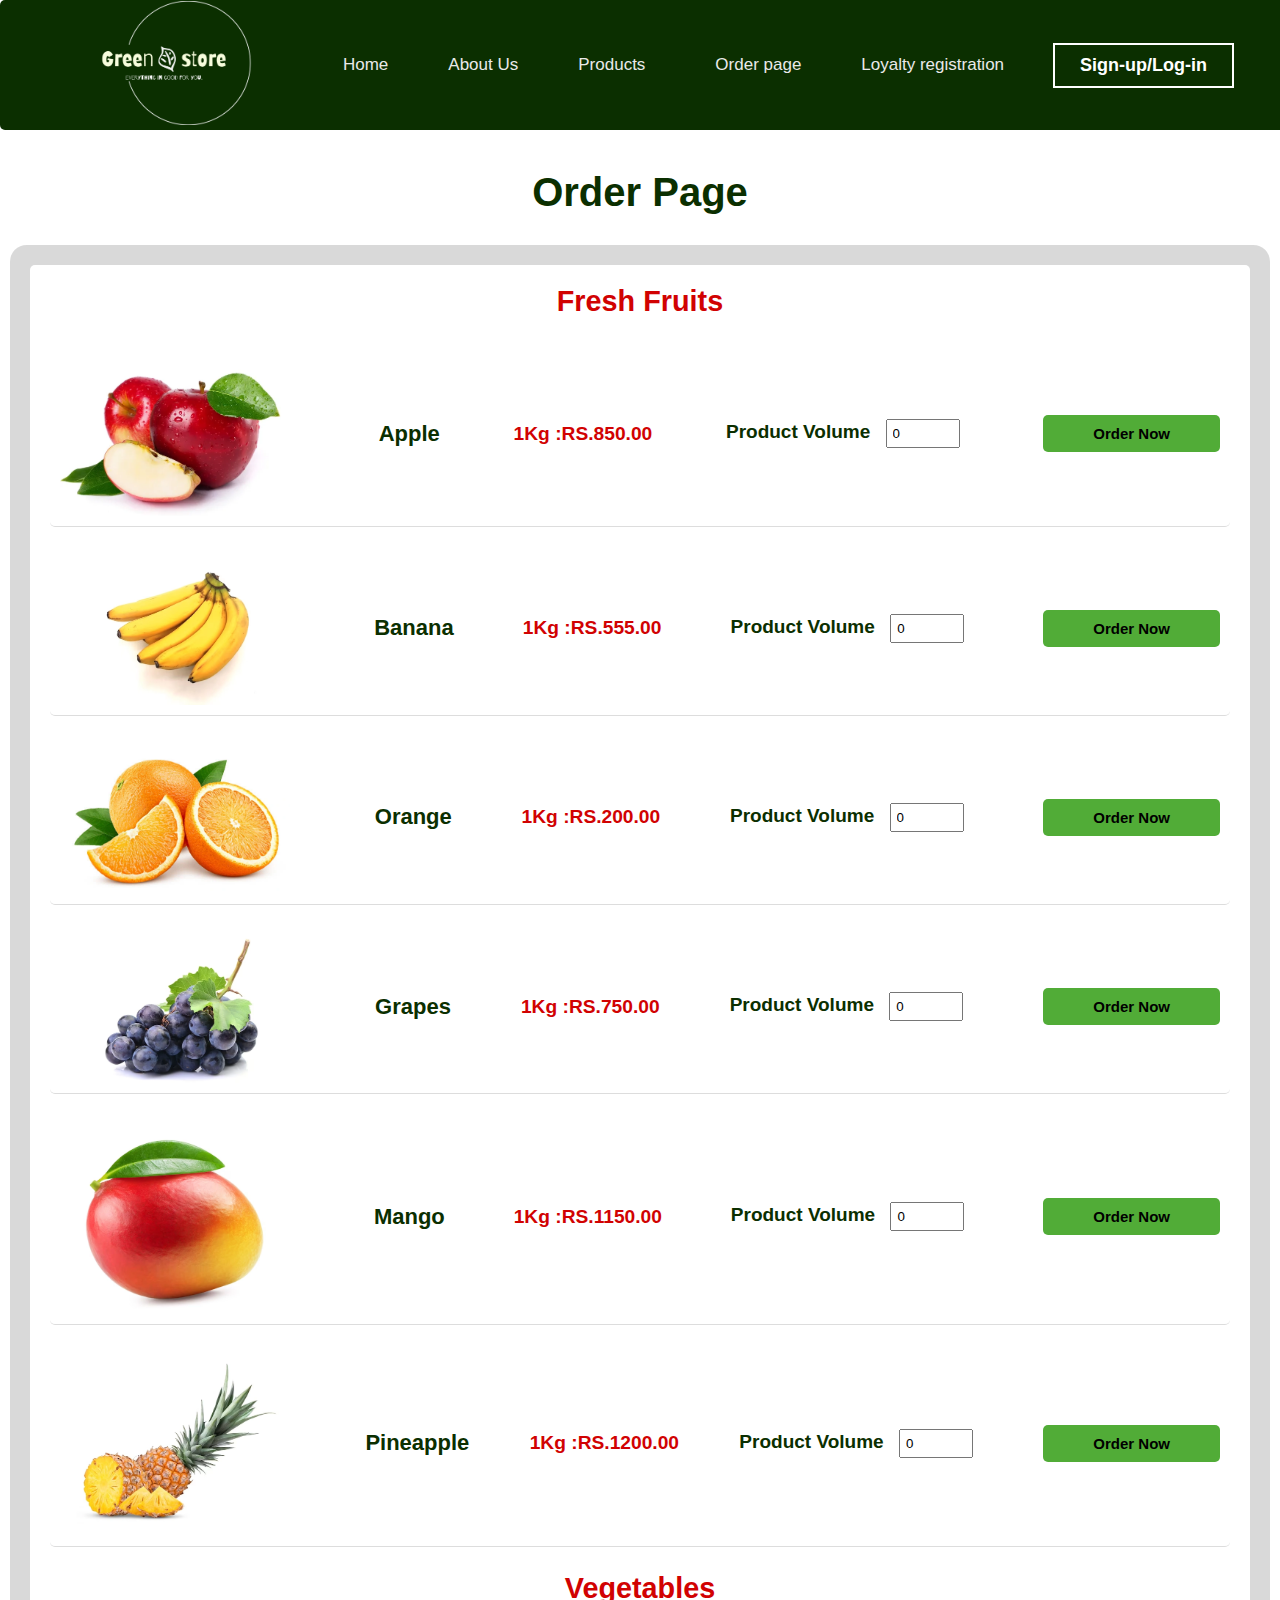
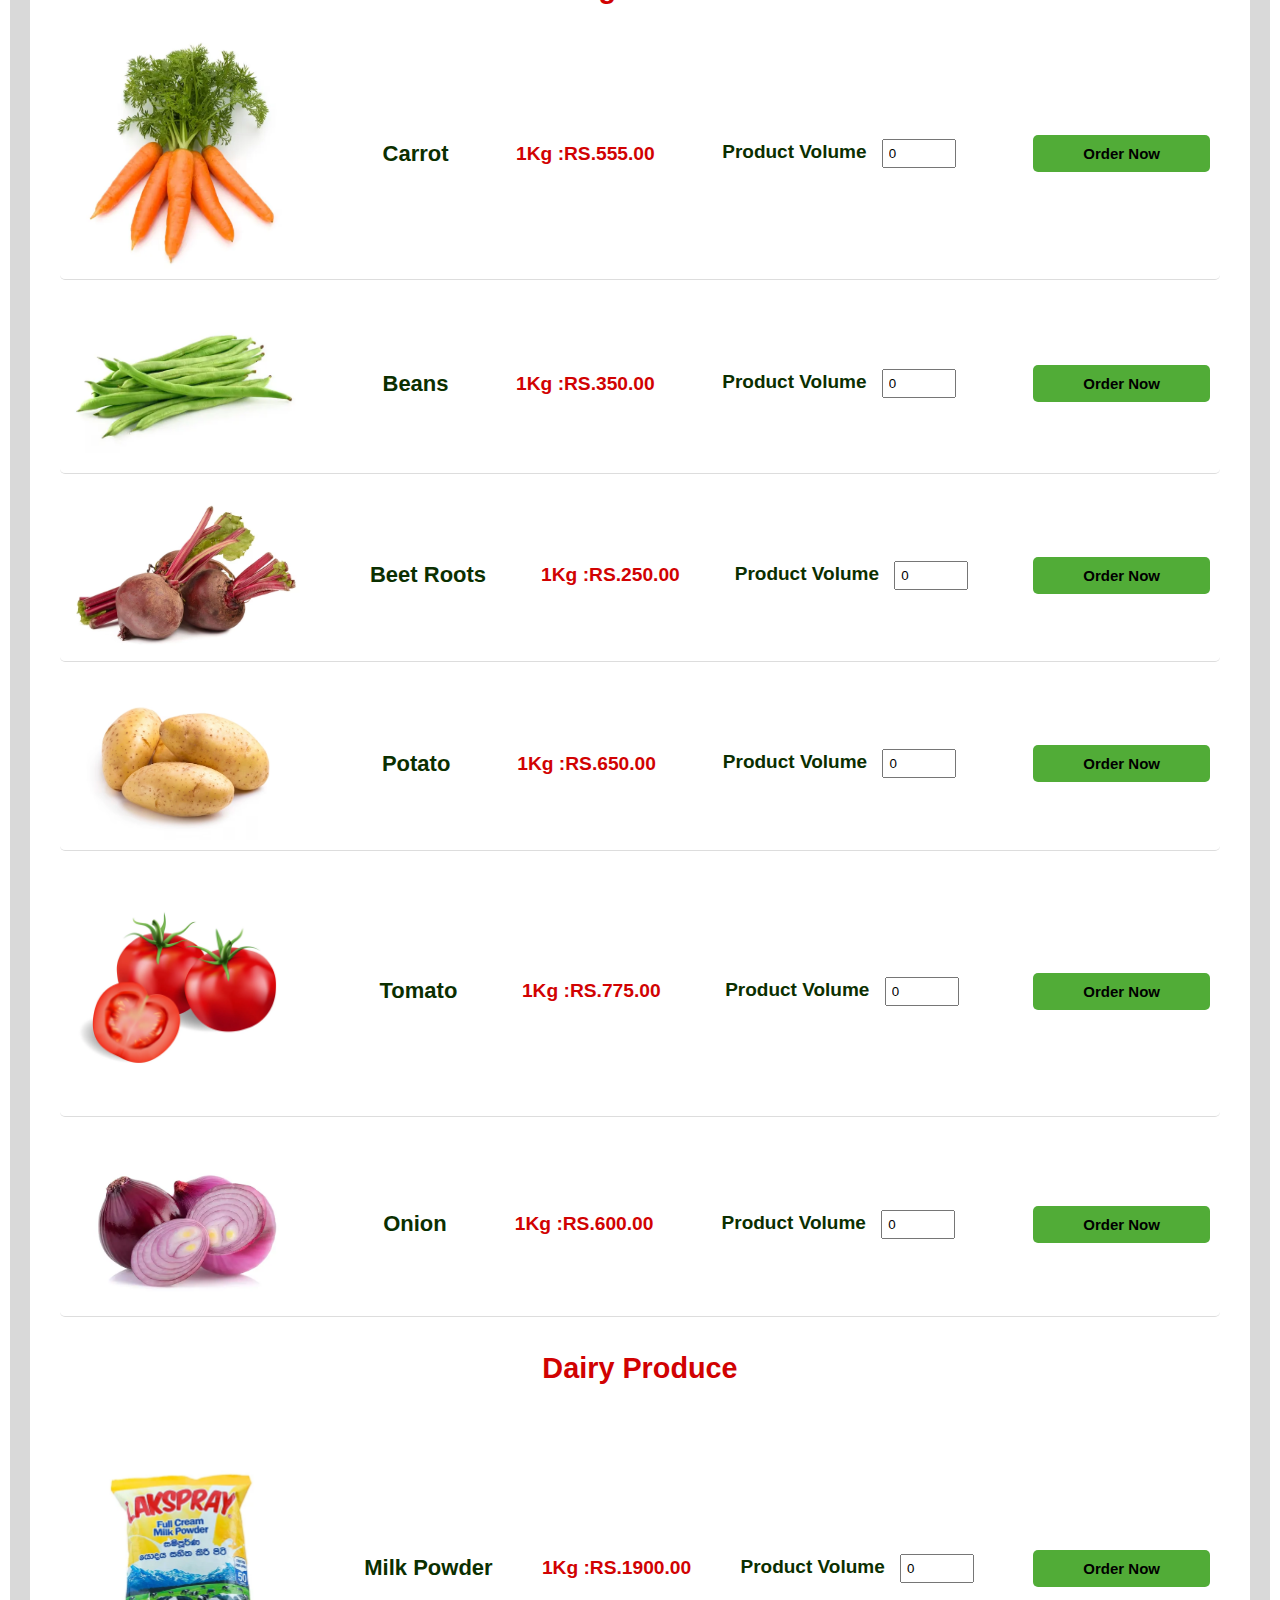
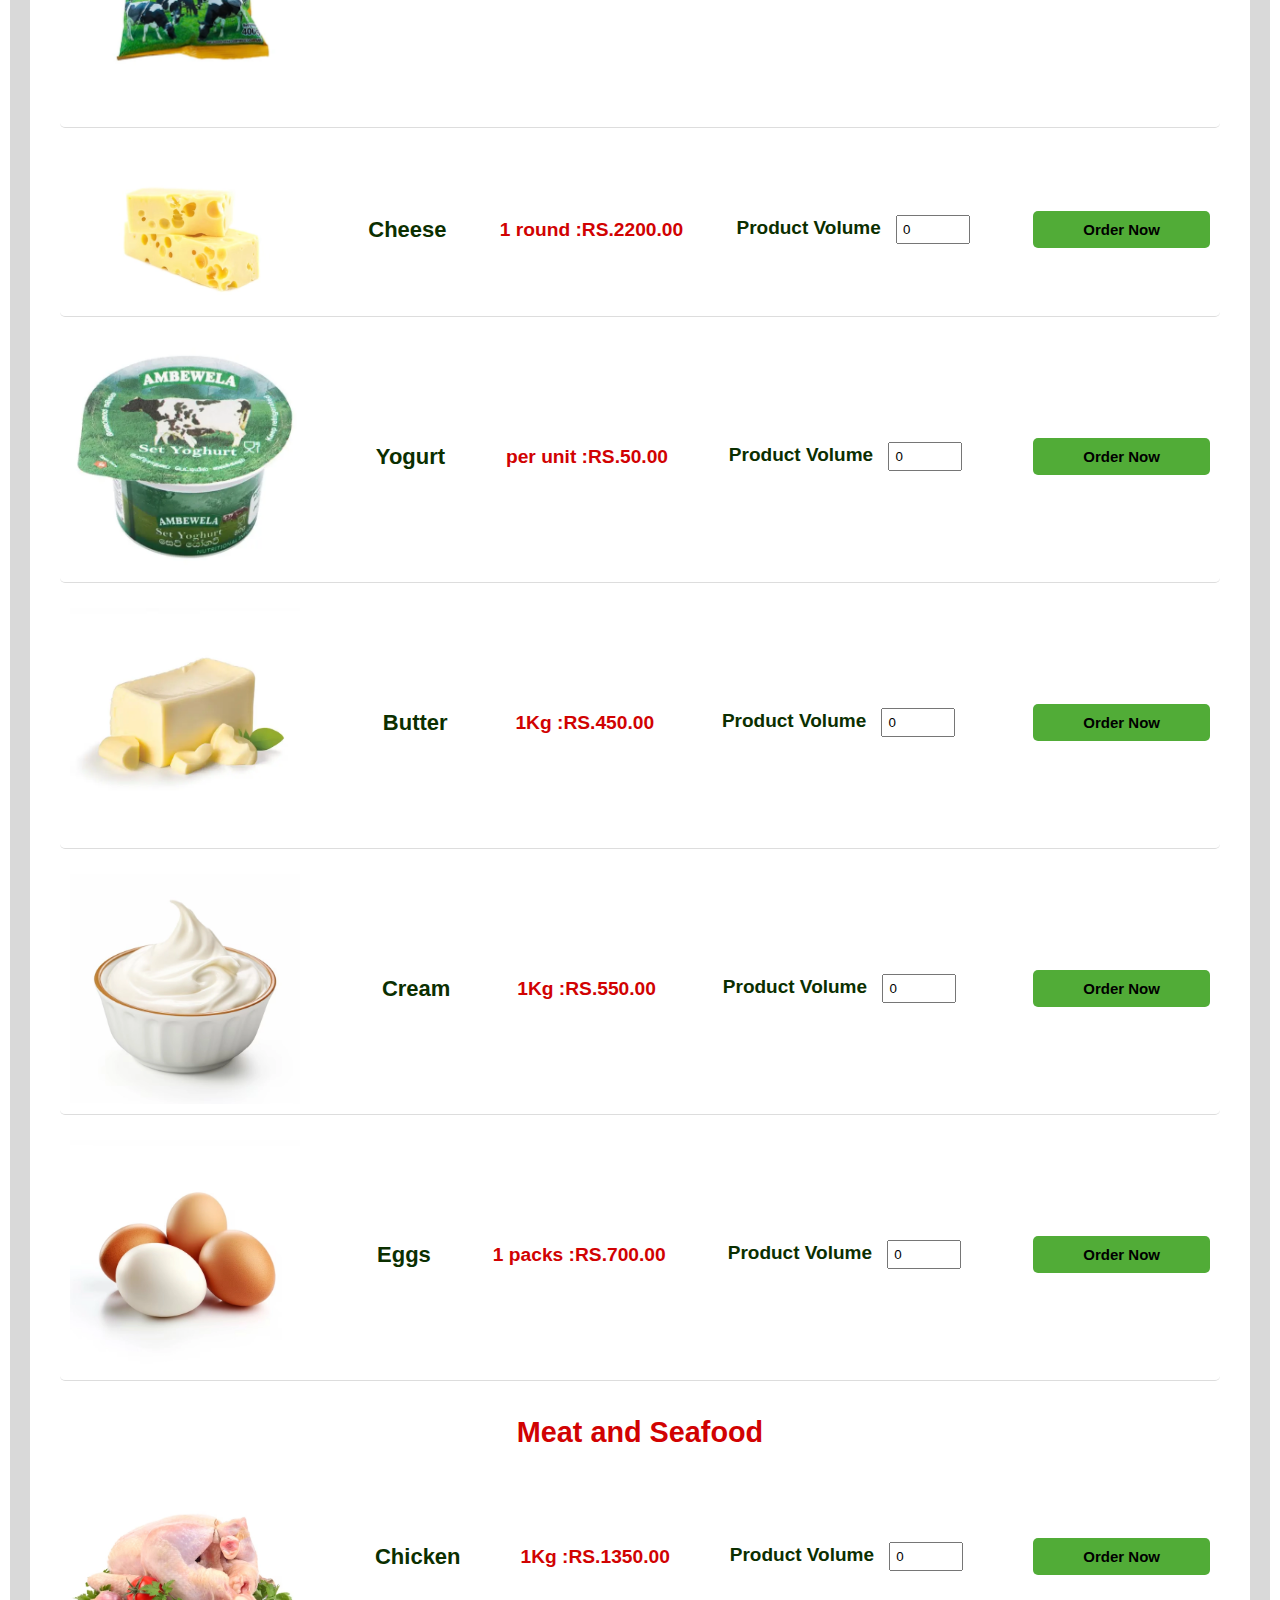
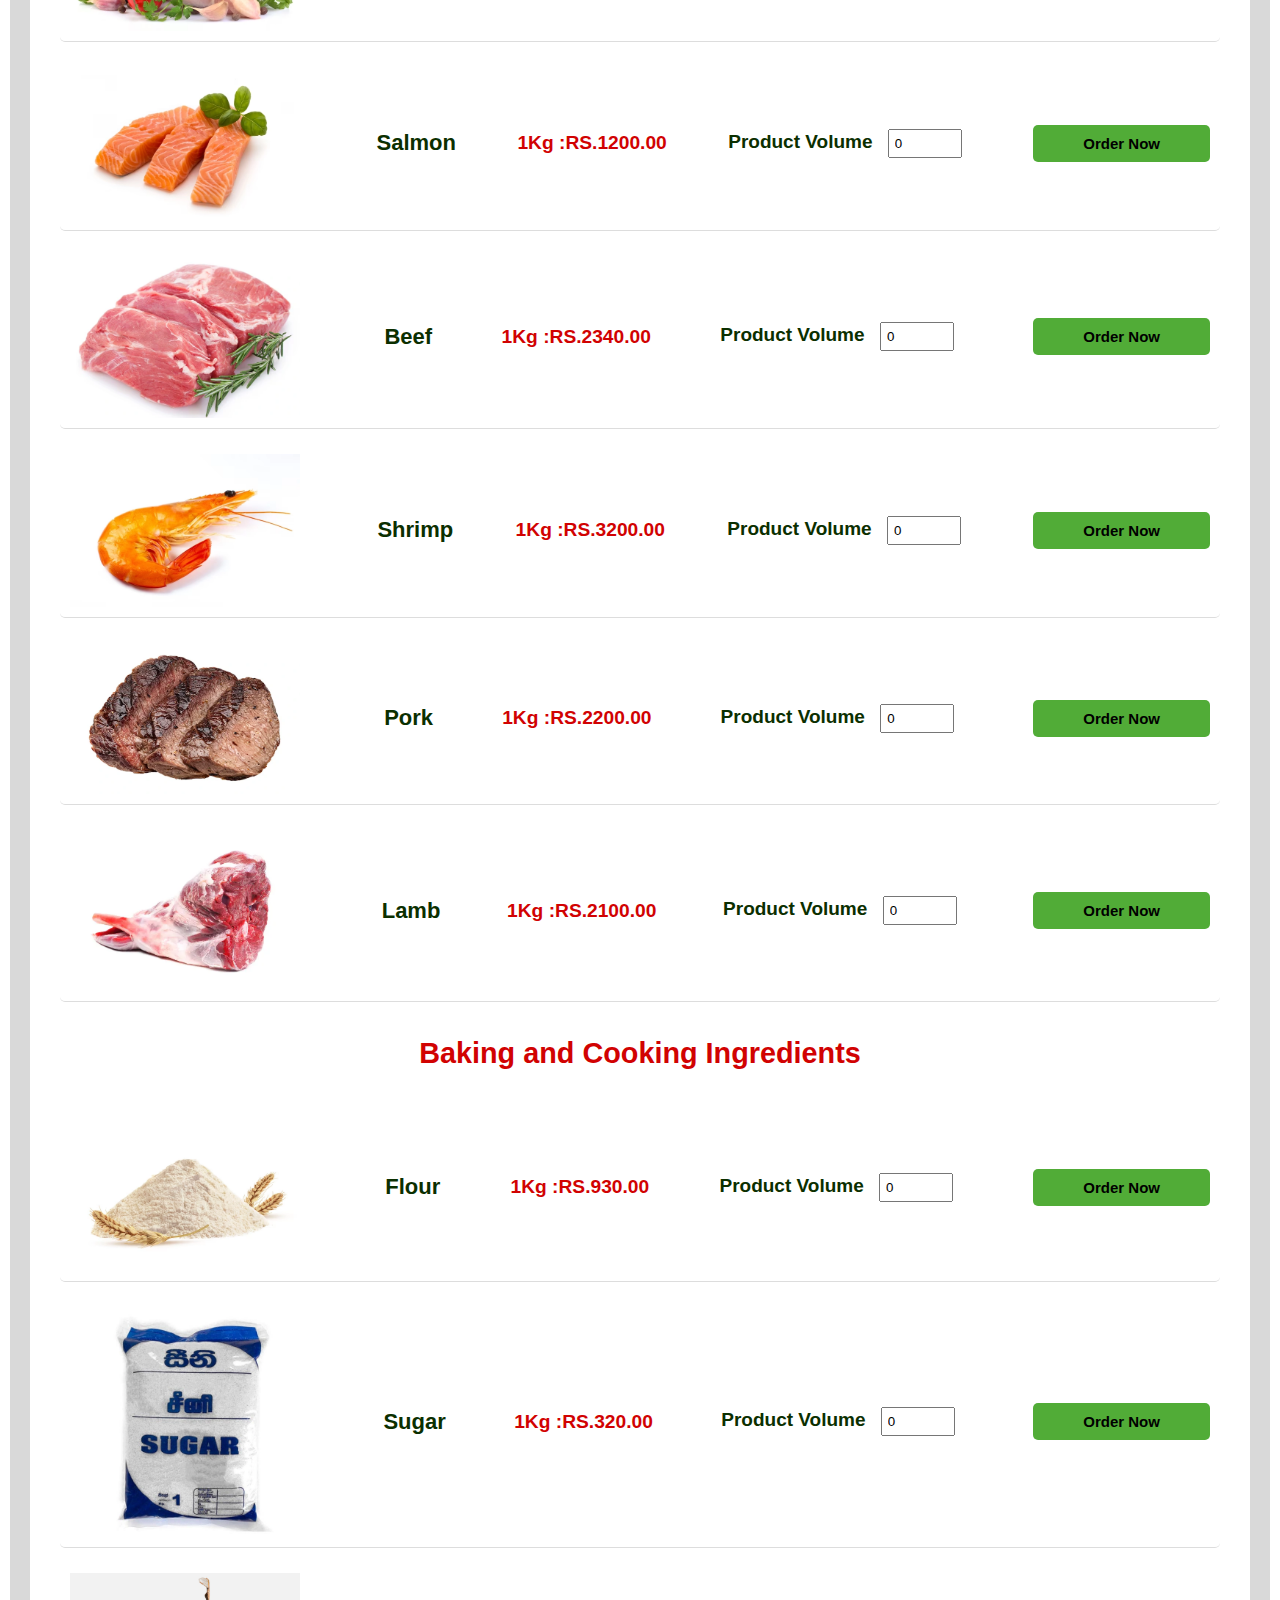
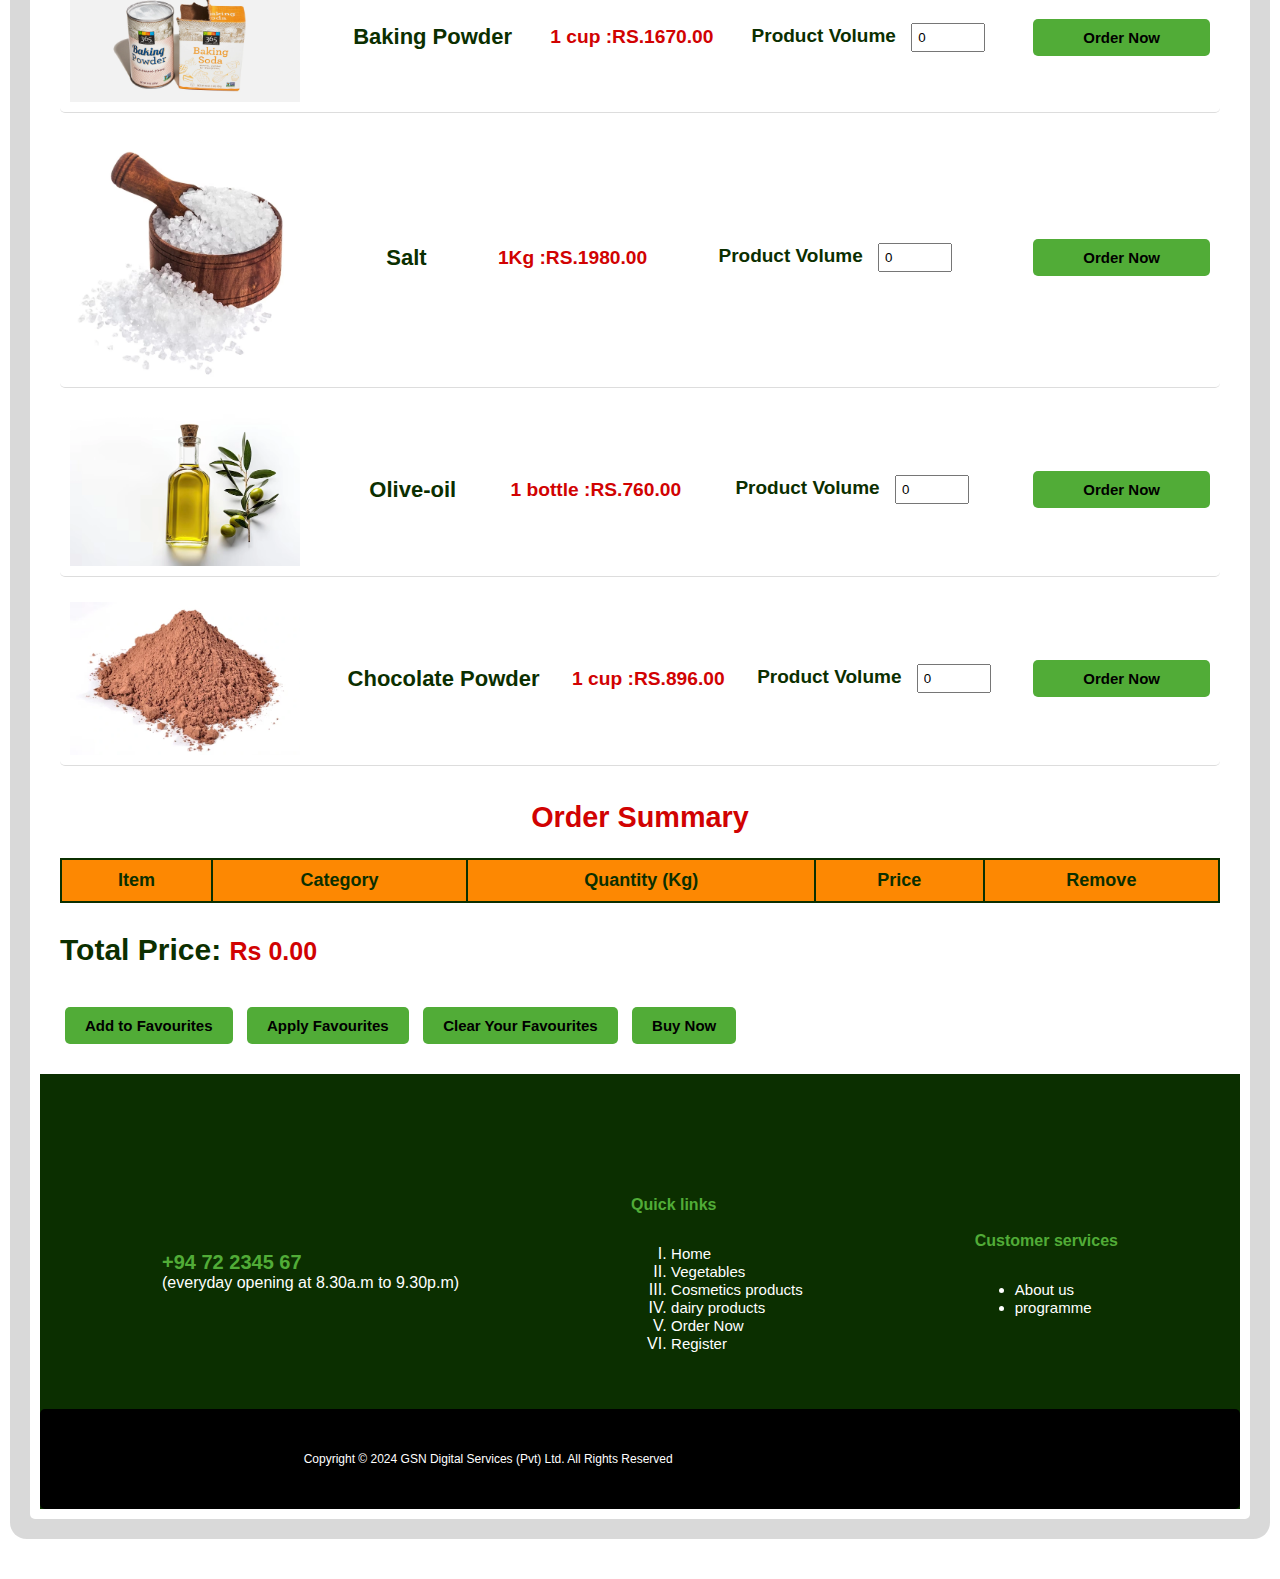
<file: index.html>
<!DOCTYPE html>
<html lang="en">
<head>
    <meta charset="UTF-8">
    <meta name="viewport" content="width=device-width, initial-scale=1.0">
    <title>Order Page</title>

    <!--link Manifest json-->
    <link rel="manifest" href="./manifest.json">
    <!--link fontawsome i icons-->
  <link rel="stylesheet" href="https://cdnjs.cloudflare.com/ajax/libs/font-awesome/6.5.2/css/all.min.css"
  integrity="sha512-SnH5WK+bZxgPHs44uWIX+LLJAJ9/2PkPKZ5QiAj6Ta86w+fsb2TkcmfRyVX3pBnMFcV7oQPJkl9QevSCWr3W6A=="
  crossorigin="anonymous" referrerpolicy="no-referrer" />
    <link rel="stylesheet" href="./index.css">
</head>
<body>
    <header>
        <!--create header structure-->
    <section class="menu-bar">
      <a href="./index.html"><img src="images/logo1.webp" alt="store-logo"></a>
       <ul>
         <li><a href="#">Home</a></li>
         <li><a href="#">About Us</a></li>
         <li><a href="#">Products <i  class="fas fa-caret-down"></i></a>
     
             <div class="dropdown-menu">
                 <ul>
                   
                   <li>
                     <a href="#">Food Products <i  class="fas fa-caret-right"></i></a>
                     
                     <div class="dropdown-menu-1">
                       <ul>
                         <li><a href="#">Vegetables</a></li>
                         <li><a href="#">Fruit Products</a></li>
                         <li><a href="#">Meat and Seafood</a></li>
                         <li><a href="#">Dairy Products</a></li>
                       </ul>
                     </div>
                   </li>
                   <li><a href="#">Personal Care</a>
                     <div class="dropdown-menu-1">
                       <ul>
                         <li><a href="#">Cosmeic Products</a></li>
                        
                       </ul>
                     </div></li>
                 </ul>
               </div>
         </li>
         <li><a href="#">Order page</a>
         </li>
         <li><a href="#">Loyalty registration</a></li>
       </ul>
     
       <section class="butto-section">
         <button class="btnLogin-popup">Sign-up/Log-in</button>
       </section>
     </section>
      </header>
    <h1>Order Page</h1>

    <!-- Fruits Section -->
<section class="products-sections">
    <section id="fruits">
        <h2>Fresh Fruits</h2>
        <section class="item">
            <img src="images/fr3.webp" alt="Apple-image">
            <h3>Apple</h3>
            <span >1Kg :RS.850.00</span>
          <label >Product Volume
              <input type="number" id="apple-quantity" min="0" step="0.1" value="0">
           </label>
           <button class="add-button" onclick="addItem('Apple', 'Fruits')">Order Now</button>
        </section>
        <section class="item">
            <img src="images/fr5.webp" alt="Banana-image">
            <h3>Banana</h3>
            <span >1Kg :RS.555.00</span>
            
            <label >Product Volume
            <input type="number" id="banana-quantity" min="0" step="0.1"  value="0">
          
            </label>
            <button class="add-button" onclick="addItem('Banana', 'Fruits')">Order Now</button>
          
        </section>
        <section class="item">
            <img src="images/fr7.webp" alt="Orange-image">
            <h3>Orange</h3>
            <span >1Kg :RS.200.00</span>

            <label>Product Volume
            <input type="number" id="orange-quantity" min="0" step="0.1" value="0">
            
            </label>
            <button class="add-button" onclick="addItem('Orange', 'Fruits')">Order Now</button>
        
          </section>
        <section class="item">
            <img src="images/fr2.webp" alt="Grapes-image">
            <h3>Grapes</h3>
            <span >1Kg :RS.750.00</span>

            <label  >Product Volume
            <input type="number" id="grapes-quantity" min="0" step="0.1" value="0">
            
            </label>      
            <button class="add-button" onclick="addItem('Grapes', 'Fruits')">Order Now</button>  
        
        </section>
        <section class="item">
            <img src="images/fr6.webp" alt="Mango-image">
            <h3>Mango</h3>
            <span >1Kg :RS.1150.00</span>

            <label >Product Volume
            <input type="number" id="mango-quantity" min="0" step="0.1" value="0">
            
            </label>
            <button class="add-button" onclick="addItem('Mango', 'Fruits')">Order Now</button>
        
          </section>
        <section class="item">
            <img src="images/frp.webp" alt="Pineapple-image">
            <h3>Pineapple</h3>
            <span >1Kg :RS.1200.00</span>

            <label >Product Volume
            <input type="number" id="pineapple-quantity" min="0" step="0.1" value="0">
           
            </label>
            <button class="add-button" onclick="addItem('Pineapple', 'Fruits')">Order Now</button>
       
          </rap>
    </section>

    <!-- Vegetables Section -->
    <section id="vegetables">
        <h2>Vegetables</h2>
        <section class="item">
            <img src="images/cri.webp" alt="Carrot-image">
            <h3>Carrot</h3>
            <span >1Kg :RS.555.00</span>

            <label  >Product Volume
            <input type="number" id="carrot-quantity" min="0" step="0.1" value="0">
            
            </label>
            <button class="add-button" onclick="addItem('Carrot', 'Vegetables')">Order Now</button>
        
        </section>
        <section class="item">
            <img src="images/bni.webp" alt="Beans-image">
            <h3>Beans</h3>
            <span >1Kg :RS.350.00</span>

            <label >Product Volume
            <input type="number" id="beans-quantity" min="0" step="0.1" value="0">
           
            </label>
            <button class="add-button" onclick="addItem('Beans', 'Vegetables')">Order Now</button>
       
        </section>
        <section class="item">
            <img src="images/bri.webp" alt="beet root-image">
            <h3>Beet Roots</h3>
            <span >1Kg :RS.250.00</span>

            <label  >Product Volume
            <input type="number" id="beet-root-quantity" min="0" step="0.1" value="0">

            </label>
            <button class="add-button" onclick="addItem('beet-root', 'Vegetables')">Order Now</button>
        
          </section>
        <section class="item">
            <img src="images/pota.webp" alt="Potato-image">
            <h3>Potato</h3>
            <span >1Kg :RS.650.00</span>

            <label  >Product Volume
            <input type="number" id="potato-quantity" min="0" step="0.1" value="0">
            
            </label>
            <button class="add-button" onclick="addItem('Potato', 'Vegetables')">Order Now</button>
        
          </section>
        <section class="item">
            <img src="images/toi.webp" alt="Tomato-image">
            <h3>Tomato</h3>
            <span >1Kg :RS.775.00</span>

            <label >Product Volume
            <input type="number" id="tomato-quantity" min="0" step="0.1" value="0">
           
           </label>
           <button class="add-button" onclick="addItem('Tomato', 'Vegetables')">Order Now</button>
       
          </section>
        <section class="item">
            <img src="images/oi.webp" alt="Onion-image">
            <h3>Onion</h3>
            <span >1Kg :RS.600.00</span>

            <label  >Product Volume
            <input type="number" id="onion-quantity" min="0" step="0.1" value="0">
           
            </label>
            <button class="add-button" onclick="addItem('Onion', 'Vegetables')">Order Now</button>
        
        </section>
    </section>

    <!-- Dairy Produce Section -->
    <section id="dairy-produce">
        <h2>Dairy Produce</h2>
        <section class="item">
            <img src="images/milkpowder.webp" alt="Milk Powder-image">
            <h3>Milk Powder</h3>
            <span >1Kg :RS.1900.00</span>

            <label >Product Volume
            <input type="number" id="milk-powder-quantity" min="0" step="0.1" value="0">
           
           </label>
           <button class="add-button" onclick="addItem('milk-powder', 'Dairy Produce')">Order Now</button>
        
          </section>
        <section class="item">
            <img src="images/che.webp" alt="Cheese-image">
            <h3>Cheese</h3>
            <span >1 round :RS.2200.00</span>

            <label>Product Volume
            <input type="number" id="cheese-quantity" min="0"  value="0">
            
            </label>
            <button class="add-button" onclick="addItem('Cheese', 'Dairy Produce')">Order Now</button>
       
          </section>
        <section class="item">
            <img src="images/you.webp" alt="Yogurt-image">
            <h3>Yogurt</h3>
            <span >per unit :RS.50.00</span>

            <label >Product Volume
            <input type="number" id="yogurt-quantity" min="0"  value="0">
           
           </label>
           <button class="add-button" onclick="addItem('Yogurt', 'Dairy Produce')">Order Now</button>
       
          </section>
        <section class="item">
            <img src="images/bu.webp" alt="Butter-image">
            <h3>Butter</h3>
            <span >1Kg :RS.450.00</span>

            <label  >Product Volume
            <input type="number" id="butter-quantity" min="0" step="0.1" value="0">
            
           </label>
           <button class="add-button" onclick="addItem('Butter', 'Dairy Produce')">Order Now</button>
        
          </section>
        <section class="item">
            <img src="images/whi.webp" alt="Cream-image">
            <h3>Cream</h3>
            <span >1Kg :RS.550.00</span>

            <label  >Product Volume
            <input type="number" id="cream-quantity" min="0" step="0.1" value="0">
           
           </label>
           <button class="add-button" onclick="addItem('Cream', 'Dairy Produce')">Order Now</button>
        
          </section>
        <section class="item">
            <img src="images/sug5.webp" alt="Eggs-image">
            <h3>Eggs</h3>
            <span >1 packs :RS.700.00</span>

            <label  >Product Volume
            <input type="number" id="eggs-quantity" min="0"  value="0">
           
            </label>
            <button class="add-button" onclick="addItem('Eggs', 'Dairy Produce')">Order Now</button>
        
        </section>
    </section>

    <!-- Meat and Seafood Section -->
    <section id="meat-seafood">
        <h2>Meat and Seafood</h2>
        <section class="item">
            <img src="images/me1.webp" alt="Chicken-image">
            <h3>Chicken</h3>
            <span >1Kg :RS.1350.00</span>

            <label >Product Volume
            <input type="number" id="chicken-quantity" min="0" step="0.1" value="0">
           
            </label>
            <button class="add-button" onclick="addItem('Chicken', 'Meat and Seafood')">Order Now</button>
       
          </section>
        <section class="item">
            <img src="images/sal.webp" alt="Salmon-image">
            <h3>Salmon</h3>
            <span >1Kg :RS.1200.00</span>

            <label >Product Volume
            <input type="number" id="salmon-quantity" min="0" step="0.1" value="0">
           
          </label>
          <button class="add-button" onclick="addItem('Salmon', 'Meat and Seafood')">Order Now</button>
        
          </section>
        <section class="item">
            <img src="images/me3.webp" alt="Beef-image">
            <h3>Beef</h3>
            <span >1Kg :RS.2340.00</span>

            <label >Product Volume
            <input type="number" id="beef-quantity" min="0" step="0.1" value="0">
           
           </label>
           <button class="add-button" onclick="addItem('Beef', 'Meat and Seafood')">Order Now</button>
        
          </section>
        <section class="item">
            <img src="images/me6.webp" alt="Shrimp-image">
            <h3>Shrimp</h3>
            <span >1Kg :RS.3200.00</span>

            <label  >Product Volume
            <input type="number" id="shrimp-quantity" min="0" step="0.1" value="0">
            
           </label>
           <button class="add-button"  onclick="addItem('Shrimp', 'Meat and Seafood')">Order Now</button>
      
          </section>
        <section class="item">
            <img src="images/me5.webp" alt="Pork-image">
            <h3>Pork</h3>
            <span >1Kg :RS.2200.00</span>

            <label >Product Volume
            <input type="number" id="pork-quantity" min="0" step="0.1" value="0">
            
            </label>
            <button class="add-button"  onclick="addItem('Pork', 'Meat and Seafood')">Order Now</button>
        
          </section>
        <section class="item">
            <img src="images/lamb.webp" alt="Lamb-image">
            <h3>Lamb</h3>
            <span >1Kg :RS.2100.00</span>

            <label >Product Volume
            <input type="number" id="lamb-quantity" min="0" step="0.1" value="0">
           
            </label>
            <button class="add-button"  onclick="addItem('Lamb', 'Meat and Seafood')">Order Now</button>
        
          </section>
    </section>

    <!-- Baking and Cooking Ingredients Section -->
    <section id="baking-cooking">
        <h2>Baking and Cooking Ingredients</h2>
        <section class="item">
            <img src="images/piti.webp" alt="Flour-image">
            <h3>Flour</h3>
            <span >1Kg :RS.930.00</span>

            <label >Product Volume
            <input type="number" id="flour-quantity" min="0" step="0.1" value="0">
           
           </label>
           <button class="add-button"  onclick="addItem('Flour', 'Baking and Cooking Ingredients')">Order Now</button>
        
        </section>
        <section class="item">
            <img src="images/sug1.webp" alt="Sugar-image">
            <h3>Sugar</h3>
            <span >1Kg :RS.320.00</span>

            <label >Product Volume
            <input type="number" id="sugar-quantity" min="0" step="0.1" value="0">
           
           </label>
           <button class="add-button"  onclick="addItem('Sugar', 'Baking and Cooking Ingredients')">Order Now</button>
       
          </section>
        <section class="item">
            <img src="images/sug2.webp" alt="Baking Powder-image">
            <h3>Baking Powder</h3>
            <span >1 cup :RS.1670.00</span>

            <label>Product Volume
            <input type="number" id="baking-powder-quantity" min="0"  value="0">
           
            </label>
            <button class="add-button"  onclick="addItem('Baking Powder', 'Baking and Cooking Ingredients')">Order Now</button>
        
          </section>
        <section class="item">
            <img src="images/sug8.webp" alt="salt-image">
            <h3>Salt</h3>
            <span >1Kg :RS.1980.00</span>

            <label  >Product Volume
            <input type="number" id="salt-quantity" min="0" step="0.1" value="0">
           
            </label>
            <button class="add-button"  onclick="addItem('salt', 'Baking and Cooking Ingredients')">Order Now</button>
        
        </section>
        <section class="item">
            <img src="images/olive.webp" alt="Olive-oil-image">
            <h3>Olive-oil</h3>
            <span >1 bottle :RS.760.00</span>

            <label >Product Volume
            <input type="number" id="olive-oil-quantity" min="0"  value="0">
            
            </label>
            <button class="add-button"  onclick="addItem('olive-oil', 'Baking and Cooking Ingredients')">Order Now</button>
        
          </section>
        <section class="item">
            <img src="images/sug7.webp" alt="Chocolate Powder-image">
            <h3>Chocolate Powder</h3>
            <span >1 cup :RS.896.00</span>
            <label >Product Volume
            <input type="number" id="chocolate-powder-quantity" min="0"  value="0">
           
            </label>
            <button class="add-button"  onclick="addItem('chocolate-powder', 'Baking and Cooking Ingredients')">Order Now</button>

          </section>
    </section>

    <!-- Order Table -->
    <section id="order">
        <h2>Order Summary</h2>
        <table id="order-table">
            <thead>
                <tr>
                    <th>Item</th>
                    <th>Category</th>
                    <th>Quantity (Kg)</th>
                    <th>Price</th>
                    <th>Remove</th>
                </tr>
            </thead>
            <tbody>
                <!-- Order items will be added here -->
            </tbody>
        </table>
        <p >Total Price: <span id="total-price">Rs 0.00</span></p>
        <button class="add-favorite" onclick="addToFavourites()">Add to Favourites</button>
        <button class="apply-favorite" onclick="applyFavourites()">Apply Favourites</button>
        <button class="clear-favorite" onclick="clearLocalStorage()">Clear Your Favourites</button>
        <button class="buy-favorite" onclick="navigateToCheckout()">Buy Now</button>


    </section>

</section>

    <!--CREATE FOOTER AREA-->

  <footer>
    <!--footer main section-->
    <section class="main-section">

      <section class="mobile-times"> <!--mobile info section-->

        <i class="fa-solid fa-phone"></i> <span class="mobile-number">+94 72 2345 67</span>
        <span class="times">
          (everyday opening at 8.30a.m to 9.30p.m)
        </span>

      </section>

      <section class="quick-check-links"> <!--quick check links section-->

        <h4>Quick links</h4> <!--quick check links heading-->

        <ol type="I"> <!--quick ckeck links-->
          <li><a href="index.html" target="_self">Home</a></li>
          <li><a href="vegetables-product-page.html" target="_self">Vegetables</a></li>
          <li><a href="cosmetic-product-page.html" target="_self">Cosmetics products</a></li>
          <li><a href="diary-products-page.html" target="_self">dairy products</a></li>
          <li><a href="order-page.html" target="_self">Order Now</a></li>
          <li><a href="registration-page.html" target="_self">Register</a></li>
          

        </ol>
      </section>

      <section class="customer-service"> <!--customer service links section-->

        <h4>Customer services</h4> <!--customer service links heading-->

        <ul>
          <li><a href="About-us.html" target="_self">About us</a></li>
          <li><a href="registration-page.html" target="_self"> programme</a></li>
        </ul>

      </section>

  
    </section>
    

    <!--copyright section-->

    <!--main copyrigth section-->
    <section class="last-footer-section">

      <section class="copyright-span"> <!--copyrigth span section-->
        <span>Copyright © 2024 GSN Digital Services (Pvt) Ltd. All Rights Reserved</span>
      </section>

      <section class="pay-methodes"> <!--pay methodes i section-->
        <i class="fa-brands fa-cc-paypal"></i>
        <i class="fa-brands fa-cc-mastercard"></i>
        <i class="fa-brands fa-cc-amazon-pay"></i>
        <i class="fa-brands fa-cc-visa"></i>
      </section>

    </section>

  </footer>

    <script src="./index.js"></script>
    
</body>
</html>
</file>
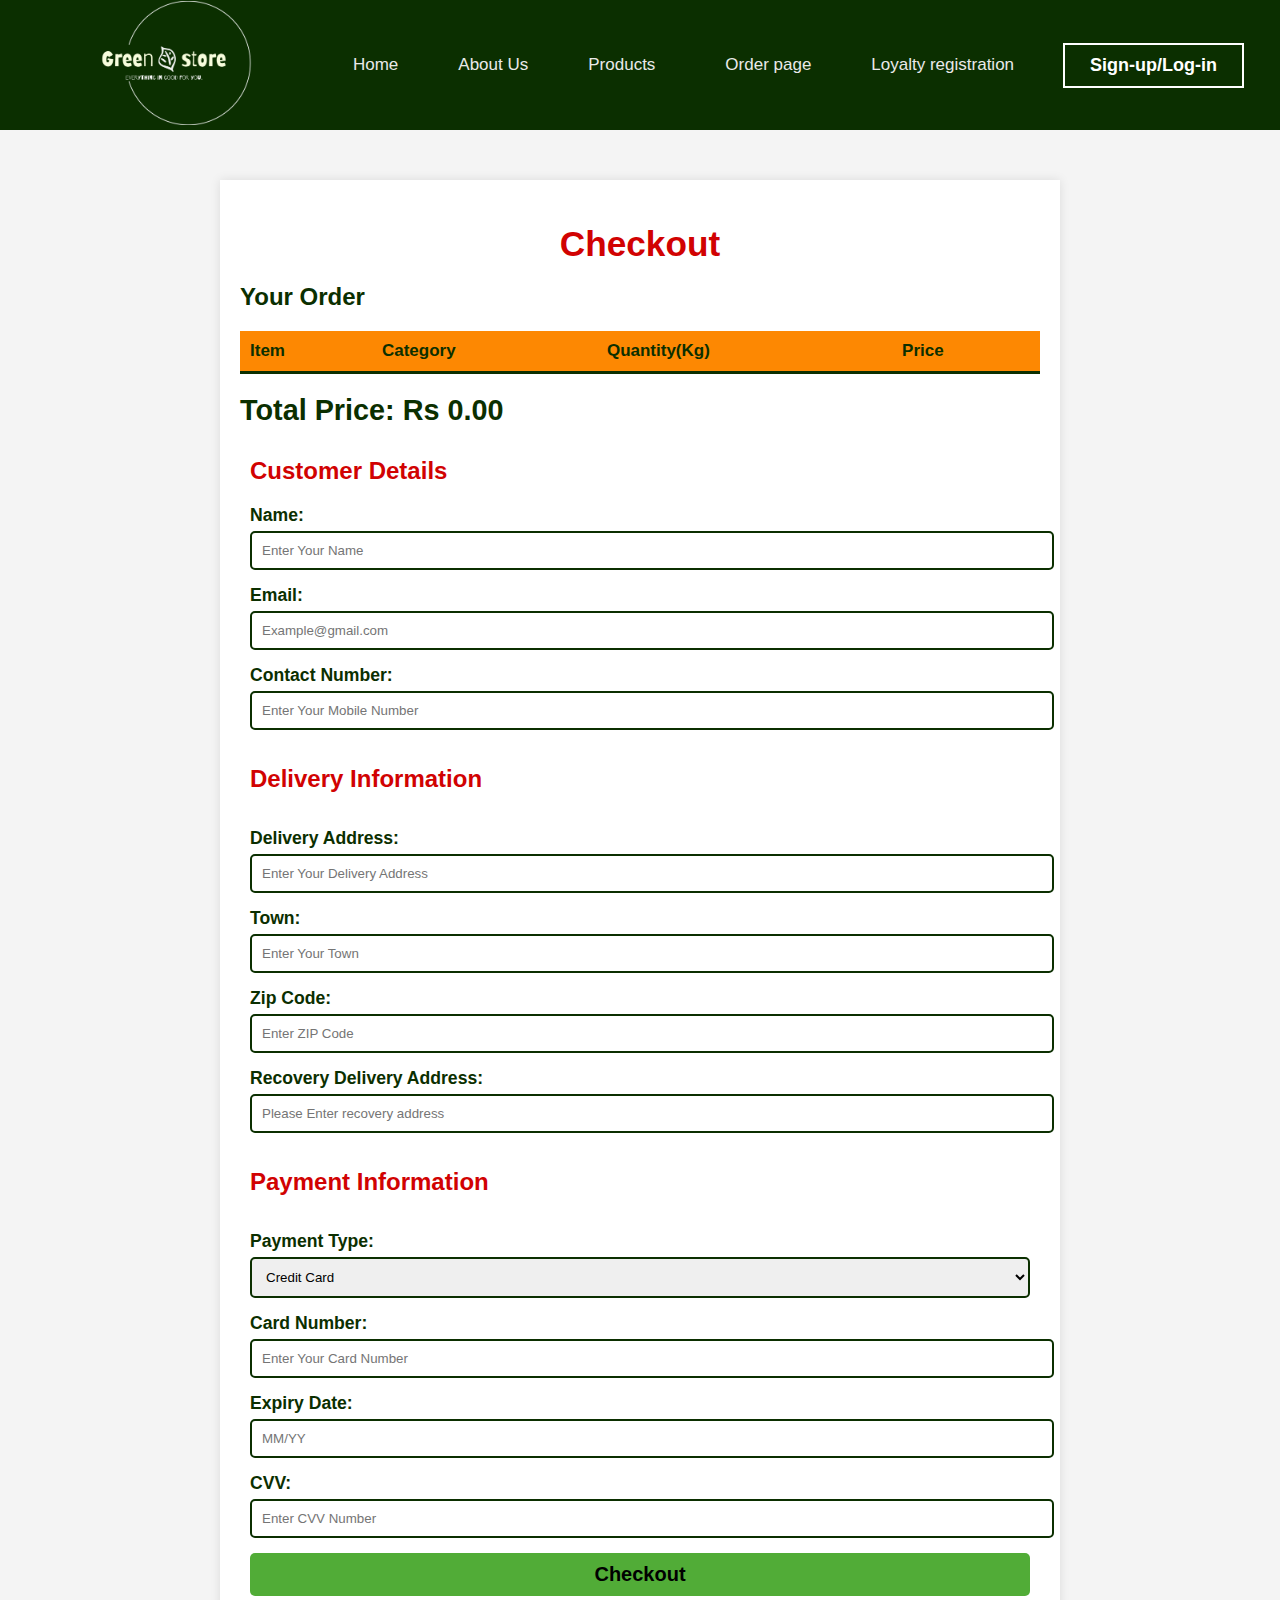
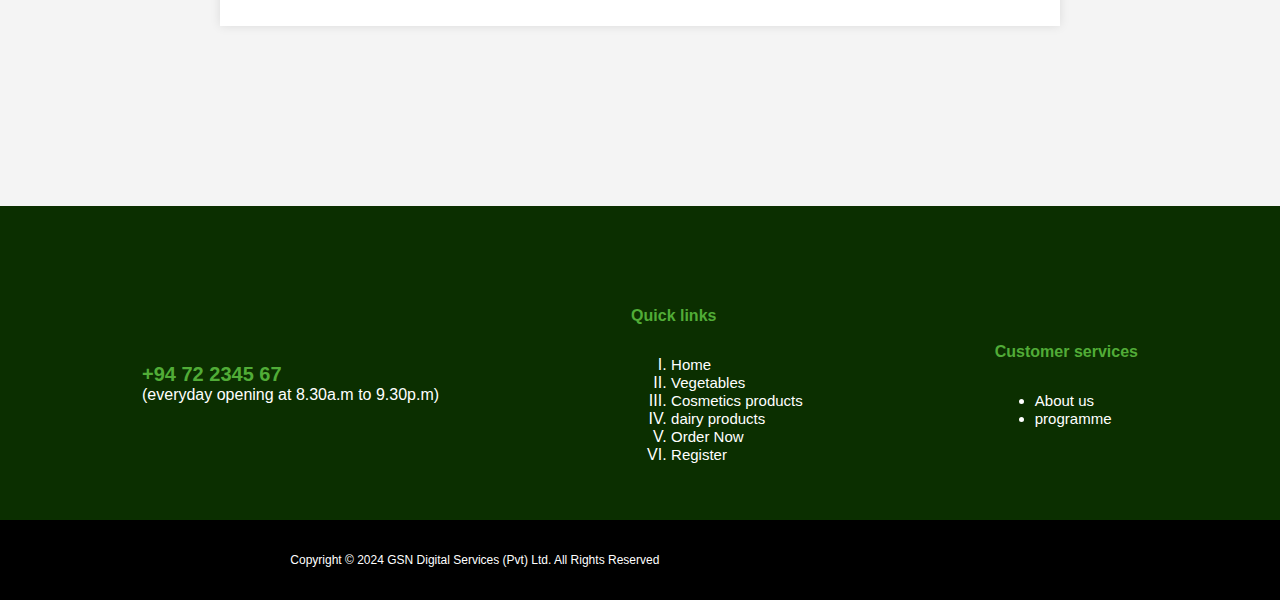
<file: pay.html>
<!DOCTYPE html>
<html lang="en">
<head>
    <meta charset="UTF-8">
    <meta name="viewport" content="width=device-width, initial-scale=1.0">

     <!--link Manifest json-->
     <link rel="manifest" href="./manifest.json">

        <!--link fontawsome i icons-->
  <link rel="stylesheet" href="https://cdnjs.cloudflare.com/ajax/libs/font-awesome/6.5.2/css/all.min.css"
  integrity="sha512-SnH5WK+bZxgPHs44uWIX+LLJAJ9/2PkPKZ5QiAj6Ta86w+fsb2TkcmfRyVX3pBnMFcV7oQPJkl9QevSCWr3W6A=="
  crossorigin="anonymous" referrerpolicy="no-referrer" />
    <title>Checkout</title>
    <link rel="stylesheet" href="./pay.css">
</head>
<body>
    <header>
        <!--create header structure-->
    <section class="menu-bar">
      <a href="./index.html"><img src="images/logo1.webp" alt="store-logo"></a>
       <ul>
         <li><a href="./index.html">Home</a></li>
         <li><a href="./About-us.html">About Us</a></li>
         <li><a href="#">Products <i  class="fas fa-caret-down"></i></a>
     
             <div class="dropdown-menu">
                 <ul>
                   
                   <li>
                     <a href="#">Food Products <i  class="fas fa-caret-right"></i></a>
                     
                     <div class="dropdown-menu-1">
                       <ul>
                         <li><a href="./vegetables-product-page.html">Vegetables</a></li>
                         <li><a href="./fruit.html">Fruit Products</a></li>
                         <li><a href="./meat-seafood.html">Meat and Seafood</a></li>
                         <li><a href="./diary-products-page.html">Dairy Products</a></li>
                       </ul>
                     </div>
                   </li>
                   <li><a href="#">Personal Care</a>
                     <div class="dropdown-menu-1">
                       <ul>
                         <li><a href="./cosmetic-product-page.html">Cosmeic Products</a></li>
                        
                       </ul>
                     </div></li>
                 </ul>
               </div>
         </li>
         <li><a href="#">Order page</a>
         </li>
         <li><a href="./registration-page.html">Loyalty registration</a></li>
       </ul>
     
       <section class="butto-section">
         <button class="btnLogin-popup">Sign-up/Log-in</button>
       </section>
     </section>
      </header>
    <main>
        <h1>Checkout</h1>
        <section id="order-summary">
            <h2>Your Order</h2>
            <table id="checkout-order-table">
                <thead>
                    <tr>
                        <th>Item</th>
                        <th>Category</th>
                        <th>Quantity(Kg)</th>
                        <th>Price</th>
                    </tr>
                </thead>
                <tbody>
                    <!-- Order items will be displayed here -->
                </tbody>
            </table>
            <strong>Total Price: <span id="total-price">Rs.0.00</span></strong>
        </section>
        
        <section id="customer-details">
            <h2>Customer Details</h2>
            <form id="checkout-form" onsubmit="submitOrder(event)">
                <div class="form-group">
                    <label for="name">Name:</label>
                    <input type="text" id="name" name="name"  placeholder="Enter Your Name">
                </div>
                
                <div class="form-group">
                    <label for="email">Email:</label>
                    <input type="email" id="email" name="email"  placeholder="Example@gmail.com">
                </div>
                
                <div class="form-group">
                    <label for="phone">Contact Number:</label>
                    <input type="tel" id="phone" name="phone"  placeholder="Enter Your Mobile Number">
                </div>

                <h2>Delivery Information</h2>
                
                <div class="form-group">
                    <label for="address">Delivery Address:</label>
                    <input type="text" id="address" name="address"  placeholder="Enter Your Delivery Address">
                </div>

                <div class="form-group">
                    <label for="town">Town:</label>
                    <input type="text" id="town" name="town"  placeholder="Enter Your Town">
                </div>

                <div class="form-group">
                    <label for="zip">Zip Code:</label>
                    <input type="text" id="zip" name="zip"  placeholder="Enter ZIP Code">
                </div>
                
                <div class="form-group">
                    <label for="recoveryAddress">Recovery Delivery Address:</label>
                    <input type="text" id="recoveryAddress" name="recoveryAddress" placeholder="Please Enter recovery address">
                </div>

                <h2>Payment Information</h2>
                
                <div class="form-group">
                    <label for="paymentType">Payment Type:</label>
                    <select id="paymentType" name="paymentType">
                        <option value="creditCard">Credit Card</option>
                        <option value="debitCard">Debit Card</option>
                        <option value="visaCard">Visa Card</option>
                    </select>
                </div>
                
                <div class="form-group">
                    <label for="cardName">Card Number:</label>
                    <input type="text" id="cardName" name="cardName"  placeholder="Enter Your Card Number">
                </div>

                <div class="form-group">
                    <label for="expiryDate">Expiry Date:</label>
                    <input type="text" id="expiryDate" name="expiryDate" placeholder="MM/YY" >
                </div>

                <div class="form-group">
                    <label for="cvv">CVV:</label>
                    <input type="text" id="cvv" name="cvv"  placeholder="Enter CVV Number">
                </div>
                
                <button type="submit" class="btn">Checkout</button>
            </form>
        </section>
    </main>
     <!--CREATE FOOTER AREA-->

  <footer>
    <!--footer main section-->
    <section class="main-section">

      <section class="mobile-times"> <!--mobile info section-->

        <i class="fa-solid fa-phone"></i> <span class="mobile-number">+94 72 2345 67</span>
        <span class="times">
          (everyday opening at 8.30a.m to 9.30p.m)
        </span>

      </section>

      <section class="quick-check-links"> <!--quick check links section-->

        <h4>Quick links</h4> <!--quick check links heading-->

        <ol type="I"> <!--quick ckeck links-->
          <li><a href="index.html" target="_self">Home</a></li>
          <li><a href="vegetables-product-page.html" target="_self">Vegetables</a></li>
          <li><a href="cosmetic-product-page.html" target="_self">Cosmetics products</a></li>
          <li><a href="diary-products-page.html" target="_self">dairy products</a></li>
          <li><a href="order-page.html" target="_self">Order Now</a></li>
          <li><a href="registration-page.html" target="_self">Register</a></li>
          

        </ol>
      </section>

      <section class="customer-service"> <!--customer service links section-->

        <h4>Customer services</h4> <!--customer service links heading-->

        <ul>
          <li><a href="About-us.html" target="_self">About us</a></li>
          <li><a href="registration-page.html" target="_self"> programme</a></li>
        </ul>

      </section>

     

    </section>


    <!--copyright section-->

    <!--main copyrigth section-->
    <section class="last-footer-section">

      <section class="copyright-span"> <!--copyrigth span section-->
        <span>Copyright © 2024 GSN Digital Services (Pvt) Ltd. All Rights Reserved</span>
      </section>

      <section class="pay-methodes"> <!--pay methodes i section-->
        <i class="fa-brands fa-cc-paypal"></i>
        <i class="fa-brands fa-cc-mastercard"></i>
        <i class="fa-brands fa-cc-amazon-pay"></i>
        <i class="fa-brands fa-cc-visa"></i>
      </section>

    </section>

  </footer>
    <script src="./pay.js"></script>
</body>
</html>
</file>
<file: index.css>
/*CREATE VARIBALES IN CSS*/
:root {
    --header-color: #0b2f00;
    --headertextcolor: #fff;
    --login-button-text-color: #fff;
    --text-color: #f2f2f2;
    --offerproducts-price-bg-color: #f7dd48;
    --offerproducts-price-text-color: #d10202;
    --ratingstar-color:#fd8802;
    --cosmetic-and-skincare-highlight-color:#fed2d1;
    --newcolor-rate:#ed2c2d;
  }

  :root {
    --color-primary: #0073ff;
    --color-white: #e9e9e9;
    --color-black: #141d28;
    --color-black-1: #212b38;
  }
  
header{
  position: fixed;
  top: 0;
  left: 0;
  right: 0;
}

/* General Styling */
body {
    font-family: Arial, sans-serif;
    margin: 0;
    padding: 0;
    box-sizing: border-box;
}

/*header styles*/
.logo {
    color: var(--color-white);
    font-size: 30px;
  }
  
  .logo span {
    color:red;
  }
  
  .menu-bar {
    background-color: var(--header-color);
    height: 130px;
    width: 100%;
    display: flex;
    justify-content: space-between;
    align-items:center;
    padding: 0 5%;
    cursor: pointer;
    position: relative;
  }
  
  .menu-bar ul {
    list-style: none;
    display: flex;
  }
  
  .menu-bar ul li {
    /* width: 120px; */
    padding: 10px 30px;
    /* text-align: center; */
  
    position: relative;
  }
  
  .menu-bar ul li a {
    font-size:17px;
    color: var(--color-white);
    text-decoration: none;
  
    transition: all 0.3s;
  }
  
  .menu-bar ul li a:hover {
    color:#51ac37;
  }
  
  .fas {
    float: right;
    margin-left: 10px;
    padding-top: 3px;
  }
  
  .menu-bar i{
    color: #fff;
  }
  
  /* dropdown menu style */
  .dropdown-menu {
    display: none;
  }
  
  .menu-bar ul li:hover .dropdown-menu {
    display: block;
    position: absolute;
    left: 0;
    top: 100%;
    background-color: var(--color-black);
  }
  
  .menu-bar ul li:hover .dropdown-menu ul {
    display: block;
    margin: 10px;
  }
  
  .menu-bar ul li:hover .dropdown-menu ul li {
    width: 150px;
    padding: 10px;
  }
  
  .dropdown-menu-1 {
    display: none;
    
  }
  
  .dropdown-menu-1 ul li a{
    white-space: nowrap;
    font-size: 16px;
  }
  
  .dropdown-menu ul li:hover .dropdown-menu-1 {
    display: block;
    position: absolute;
    left: 150px;
    top: 0;
    background-color:var(--color-black);
  }
  
  
  .hero {
    height: calc(100vh - 80px);
    background-image: url(./bg.jpg);
    background-position: center;
  }
  
  img {
    width: 200px;
    height: auto;
  }
  
  .butto-section{
    color: #fff;
  }
  
  .btnLogin-popup{
    border: 2px solid #fff;
    padding: 10px 25px;
    color:#fff;
    font-weight:700;
    font-size: 18px;
    background: transparent;
    transition: all 0.50s ease;
    cursor: pointer;
    margin-right: 100px;
  }
  
  .btnLogin-popup:hover{
    background-color: #fff;
    color: #000;
  }

/* Centered Heading */
h1 {
    text-align: center;
    margin: 170px 0px 50px 0px;
    color: var(--header-color);
    font-size: 2.5em;
}

/* Section Styling */
section {
    padding: 10px;
    border-radius: 5px;
}

section h2 {
    margin-top: 0;
    color: var(--offerproducts-price-text-color);
    font-size:1.8em;
}

/* Item Styling */
.item {
    display: flex;
    align-items: center;
    margin-bottom: 15px;
    justify-content: space-between;
    padding: 10px;
    border-bottom: 1px solid #ddd;
}

.item img {
    width: 100px;
    height: 100px;
    object-fit: cover;
    margin-right: 15px;
}

.item p {
    margin: 0;
    font-size: 16px;
    width: 100px;
    font-size: 1.3em;
    font-weight: 700;
    color: var(--header-color);
}

.item input {
    width: 60px;
    padding: 5px;
    margin-left: 10px;
}

.item .add-button{
    padding: 10px 50px 10px 50px;
}

.item button {
    padding: 5px 10px;
    margin-left: 10px;
    background-color:#51ac37;
    color:#000;
    border: none;
    border-radius: 5px;
    cursor: pointer;
    font-weight: 600;
    font-size: 15px;
}

.item button:hover {
    background-color: #45a049;
}

/* Table Styling */
table {
    width: 100%;
    border-collapse: collapse;
    margin-top: 20px;
    
}

table, th, td {
    border: 2px solid #0b2f00;
}

th, td {
    padding: 10px;
    text-align: center;
    color:var(--header-color);
    font-size: 18px;
    font-weight:700;
}

thead {
    background-color:var(--ratingstar-color);
}

tfoot {
    background-color:#51ac37;
}

tfoot td {
    font-weight: bold;
    color: #141d28;
}

/* Total Price Styling */
#total-price {
    font-size: 25px;
    font-weight: bold;
    color:var(--offerproducts-price-text-color);
    font-weight: 700;
    
}

/* Buttons in Order Summary */
#order button {
    padding: 10px 20px;
    margin: 10px 5px;
    background-color:#51ac37;
    color:#000;
    border: none;
    font-size: 15px;
    font-weight: 650;
    border-radius: 5px;
    cursor: pointer;
    transition: all 0.20s ease;
}

#order button:hover {
    background-color: var(--ratingstar-color);
}

/*CREATE FOOTER STYLES*/

footer {
    background-color: var(--header-color);
    padding: 80px 0px 120px 0px;
    position: relative;
    height:auto;
  }
  
  .main-section {
    display: flex;
    justify-content: center;
    align-items: center;
    justify-content: space-evenly;
  }
  
  .mobile-times {
    display: flex;
    flex-direction: column;
  }
  
  .mobile-times img {
    width: 48px;
  }
  .mobile-times i{
    font-size: 25px;
    color:#8000ff;
  }
  .mobile-number {
    color: #51ac37;
    font-size: 20px;
    font-weight: 600;
  }
  
  .times {
    color: #fff;
    font-weight: 500;
  }
  
  /*quik check link styles*/
  .quick-check-links {
    display: flex;
    flex-direction: column;
    margin-left: 50px;
  }
  
  .quick-check-links h4 {
    color: #51ac37;
    font-weight: 600;
  }
  
  .quick-check-links h4:hover {
    color: #fff;
  }
  
  .quick-check-links ol {
    margin-top: 10px;
  }
  
  .quick-check-links ol li {
    color: #fff;
  }
  
  .quick-check-links ol li a {
    text-decoration: none;
    color: #fff;
    font-size: 15px;
  }
  
  .quick-check-links ol li a:hover {
    color: #51ac37;
  }
  
  /*customer services styles*/
  .customer-service {
    display: flex;
    flex-direction: column;
    margin-left: 50px;
  }
  
  .customer-service ul {
    margin-top: 10px;
  }
  
  .customer-service h4 {
    color: #51ac37;
    font-weight: 600;
  }
  
  .customer-service h4:hover {
    color: #fff;
  }
  
  .customer-service ul li {
    color: #fff;
  
  }
  
  .customer-service ul li a {
    color: #fff;
    text-decoration: none;
    font-size: 15px;
  }
  
  .customer-service ul li a:hover {
    color: #51ac37;
  }
  
  /*social midea links style*/
  
  .social-midea-links {
    display: flex;
    margin-left: 50px;
    
  }
  
  .social-midea-links a {
    margin-right: 15px;
  }
  
  .social-midea-links a i {
    color:var(--headertextcolor);
    font-size: 30px;
    transition: all 0.20s ease;
    
  }
  .social-midea-links a i:hover{
    transform: translatey(-2px);
    color:var(--offerproducts-price-bg-color);
  }
  
  /*copyright and payment methode footer section styles*/
  
  .last-footer-section {
    position: absolute;
    bottom: 0;
    height: 80px;
    background-color: #000;
    right: 0;
    left: 0;
    display: flex;
    justify-content: space-evenly;
  
  }
  
  .copyright-span {
    display: flex;
    justify-content: center;
    align-items: center;
  }
  
  .copyright-span span {
    color: #fff;
    font-weight: 500;
    font-size: 12px;
  }
  
  .pay-methodes {
    display: flex;
    
    justify-content: space-around;
    align-items: center;
    justify-content: end;
  }
  
  .pay-methodes i{
    color:var(--headertextcolor);
    margin:0px 10px 0px 0px;
    font-size: 35px;
    color:var(--offerproducts-price-bg-color);
    transition: all 0.30s ease;
    cursor: pointer;
  }
  .pay-methodes i:hover{
    transform: translatey(-2px);
  }
  
  .slide{
    display: none;
  }
  .toggle{
    display: none;
  }

  .products-sections{
    box-shadow: 0px 0px 0px 20px rgba(0,0,0,0.15);
    margin: 0 30px 60px 30px;
  }

  .product-image{
    width:200px;
    height: auto;
  }

  .item img{
    width:230px;
    height: auto;
  }

  .order.add-favorite{
    padding: 10px 30px;
    background-color:var(--cosmetic-and-skincare-highlight-color);
  }

#order p{
  color:var(--header-color);
  font-size: 30px;
  font-weight: 700;
}

.item span{
  color:var(--offerproducts-price-text-color);
  font-weight: 600;
  font-size: 1.2em;
}

h2{
  text-align: center;
}

/* Responsive Styles */
@media (max-width: 768px) {
  .item {
      display: flex;
      flex-wrap: wrap;
      gap: 10px;
  }

  .item img {
      max-width: 100%;
      height: auto;
  }

  .products-sections {
      padding: 5px;
  }

  #order-table th, #order-table td {
      font-size: 8px;
  }

  button {
      padding: 8px;
      font-size: 14px;
  }

  header{
    display: none;
  }

  .main-section{
    display: flex;
    flex-wrap:wrap;
  }
  #order-table{
    width:100%;
    height: auto;
    
    margin-left: -10px;
  }
 
  h1{
    margin-top:20px;
}
}
.products-sections label{
  color: var(--header-color);
  font-weight: 700;
  font-size: 19px;
}
.products-sections h3{
  color: var(--header-color);
  font-weight: 600;
  font-size: 22px;
}
</file>
<file: pay.css>
/*CREATE VARIBALES IN CSS*/
:root {
    --header-color: #0b2f00;
    --headertextcolor: #fff;
    --login-button-text-color: #fff;
    --text-color: #f2f2f2;
    --offerproducts-price-bg-color: #f7dd48;
    --offerproducts-price-text-color: #d10202;
    --ratingstar-color:#fd8802;
    --cosmetic-and-skincare-highlight-color:#fed2d1;
    --newcolor-rate:#ed2c2d;
  }

  :root {
    --color-primary: #0073ff;
    --color-white: #e9e9e9;
    --color-black: #141d28;
    --color-black-1: #212b38;
  }

/* General styles */
body {
    font-family: Arial, sans-serif;
    margin: 0;
    padding: 0;
    box-sizing: border-box;
    background-color: #f4f4f4;
}

header{
  position: fixed;
  top: 0;
  right: 0;
  left: 0;
 
}


main {
    max-width: 800px;
    margin: 180px auto;
    padding: 20px;
    background-color: #fff;
    box-shadow: 0 0 10px rgba(0, 0, 0, 0.1);
}

h1{
    color:var(--offerproducts-price-text-color);
    font-size: 2.2em;
    font-weight: 700;
    text-align: center;
    margin-bottom: 10px;
}

h2{
    color: var(--header-color);
    font-size: 1.5em;
}

table {
    width: 100%;
    border-collapse: collapse;
    margin-bottom: 20px;
}

th, td {
    padding: 10px;
    text-align: left;
    border-bottom: 3px solid #0b2f00;
    color:var(--header-color);
    font-weight: 600;
    font-size: 17px;
}

thead{
    background-color:var(--ratingstar-color);
    color: var(--header-color);
    font-size: 1.5em;
}

strong{
    color:var(--header-color);
    font-size: 1.8em;
}

#customer-details h2{
    color: var(--offerproducts-price-text-color);
    font-size: 1.5em;
}

#customer-details{
    padding: 10px 10px;
}

#checkout-total-price {
    font-weight: bold;
}

form {
    display: grid;
    gap: 15px;
}

.form-group {
    display: flex;
    flex-direction: column;
}

label {
    font-weight: bold;
    margin-bottom: 5px;
    color: var(--header-color);
    font-size: 1.1em;
}

input[type="text"], input[type="email"], input[type="tel"], select {
    padding: 10px;
    border: 2px solid #0b2f00;
    border-radius: 5px;
    width: 100%;
}

input[type="text"]:focus, input[type="email"]:focus, input[type="tel"]:focus, select:focus {
    border-color: #007BFF;
    outline: none;
}

button[type="submit"] {
    padding: 10px 20px;
    background-color:#51ac37;
    color:#000;
    border: none;
    border-radius: 5px;
    cursor: pointer;
    font-size: 20px;
    font-weight: 600;
    transition: all 0.30s ease;
}

button[type="submit"]:hover {
    background-color:var(--ratingstar-color);
}

/*header styles*/
.logo {
    color: var(--color-white);
    font-size: 30px;
  }
  
  .logo span {
    color:red;
  }
  
  .menu-bar {
    background-color: var(--header-color);
    height: 130px;
    width: 100%;
    display: flex;
    justify-content: space-between;
    align-items:center;
    padding: 0 5%;
    cursor: pointer;
    position: relative;
  }
  
  .menu-bar ul {
    list-style: none;
    display: flex;
  }
  
  .menu-bar ul li {
    /* width: 120px; */
    padding: 10px 30px;
    /* text-align: center; */
  
    position: relative;
  }
  
  .menu-bar ul li a {
    font-size:17px;
    color: var(--color-white);
    text-decoration: none;
  
    transition: all 0.3s;
  }
  
  .menu-bar ul li a:hover {
    color:#51ac37;
  }
  
  .fas {
    float: right;
    margin-left: 10px;
    padding-top: 3px;
  }
  
  .menu-bar i{
    color: #fff;
  }
  
  /* dropdown menu style */
  .dropdown-menu {
    display: none;
  }
  
  .menu-bar ul li:hover .dropdown-menu {
    display: block;
    position: absolute;
    left: 0;
    top: 100%;
    background-color: var(--color-black);
  }
  
  .menu-bar ul li:hover .dropdown-menu ul {
    display: block;
    margin: 10px;
  }
  
  .menu-bar ul li:hover .dropdown-menu ul li {
    width: 150px;
    padding: 10px;
  }
  
  .dropdown-menu-1 {
    display: none;
    
  }
  
  .dropdown-menu-1 ul li a{
    white-space: nowrap;
    font-size: 16px;
  }
  
  .dropdown-menu ul li:hover .dropdown-menu-1 {
    display: block;
    position: absolute;
    left: 150px;
    top: 0;
    background-color:var(--color-black);
  }
  
  
  .hero {
    height: calc(100vh - 80px);
    background-image: url(./bg.jpg);
    background-position: center;
  }
  
  img {
    width: 200px;
    height: auto;
  }
  
  .butto-section{
    color: #fff;
  }
  
  .btnLogin-popup{
    border: 2px solid #fff;
    padding: 10px 25px;
    color:#fff;
    font-weight:700;
    font-size: 18px;
    background: transparent;
    transition: all 0.50s ease;
    cursor: pointer;
    margin-right: 100px;
  }
  
  .btnLogin-popup:hover{
    background-color: #fff;
    color: #000;
  }

  /*CREATE FOOTER STYLES*/

footer {
    background-color: var(--header-color);
    padding: 80px 0px 120px 0px;
    position: relative;
    height:auto;
  }
  
  .main-section {
    display: flex;
    justify-content: center;
    align-items: center;
    justify-content: space-evenly;
  }
  
  .mobile-times {
    display: flex;
    flex-direction: column;
  }
  
  .mobile-times img {
    width: 48px;
  }
  .mobile-times i{
    font-size: 25px;
    color:#8000ff;
  }
  .mobile-number {
    color: #51ac37;
    font-size: 20px;
    font-weight: 600;
  }
  
  .times {
    color: #fff;
    font-weight: 500;
  }
  
  /*quik check link styles*/
  .quick-check-links {
    display: flex;
    flex-direction: column;
    margin-left: 50px;
  }
  
  .quick-check-links h4 {
    color: #51ac37;
    font-weight: 600;
  }
  
  .quick-check-links h4:hover {
    color: #fff;
  }
  
  .quick-check-links ol {
    margin-top: 10px;
  }
  
  .quick-check-links ol li {
    color: #fff;
  }
  
  .quick-check-links ol li a {
    text-decoration: none;
    color: #fff;
    font-size: 15px;
  }
  
  .quick-check-links ol li a:hover {
    color: #51ac37;
  }
  
  /*customer services styles*/
  .customer-service {
    display: flex;
    flex-direction: column;
    margin-left: 50px;
  }
  
  .customer-service ul {
    margin-top: 10px;
  }
  
  .customer-service h4 {
    color: #51ac37;
    font-weight: 600;
  }
  
  .customer-service h4:hover {
    color: #fff;
  }
  
  .customer-service ul li {
    color: #fff;
  
  }
  
  .customer-service ul li a {
    color: #fff;
    text-decoration: none;
    font-size: 15px;
  }
  
  .customer-service ul li a:hover {
    color: #51ac37;
  }
  
  /*social midea links style*/
  
  .social-midea-links {
    display: flex;
    margin-left: 50px;
    
  }
  
  .social-midea-links a {
    margin-right: 15px;
  }
  
  .social-midea-links a i {
    color:var(--headertextcolor);
    font-size: 30px;
    transition: all 0.20s ease;
    
  }
  .social-midea-links a i:hover{
    transform: translatey(-2px);
    color:var(--offerproducts-price-bg-color);
  }
  
  /*copyright and payment methode footer section styles*/
  
  .last-footer-section {
    position: absolute;
    bottom: 0;
    height: 80px;
    background-color: #000;
    right: 0;
    left: 0;
    display: flex;
    justify-content: space-evenly;
  
  }
  
  .copyright-span {
    display: flex;
    justify-content: center;
    align-items: center;
  }
  
  .copyright-span span {
    color: #fff;
    font-weight: 500;
    font-size: 12px;
  }
  
  .pay-methodes {
    display: flex;
    
    justify-content: space-around;
    align-items: center;
    justify-content: end;
  }
  
  .pay-methodes i{
    color:var(--headertextcolor);
    margin:0px 10px 0px 0px;
    font-size: 35px;
    color:var(--offerproducts-price-bg-color);
    transition: all 0.30s ease;
    cursor: pointer;
  }
  .pay-methodes i:hover{
    transform: translatey(-2px);
  }
  
  /* Responsive Styles */
@media (max-width: 768px) {
  table th, table td {
      font-size: 14px;
      padding: 6px;
  }

  .form-group {
      margin-bottom: 10px;
  }

  input[type="text"], input[type="email"], input[type="tel"], input[type="number"], select {
      font-size: 14px;
      padding: 8px;
  }

  button.btn {
      padding: 12px;
      font-size: 14px;
  }

  header{
    display:none;
  }
  .main-section{
    display: flex;
    flex-wrap: wrap;
  }
  h1{
    margin-top:-150px;
  }
}
</file>
